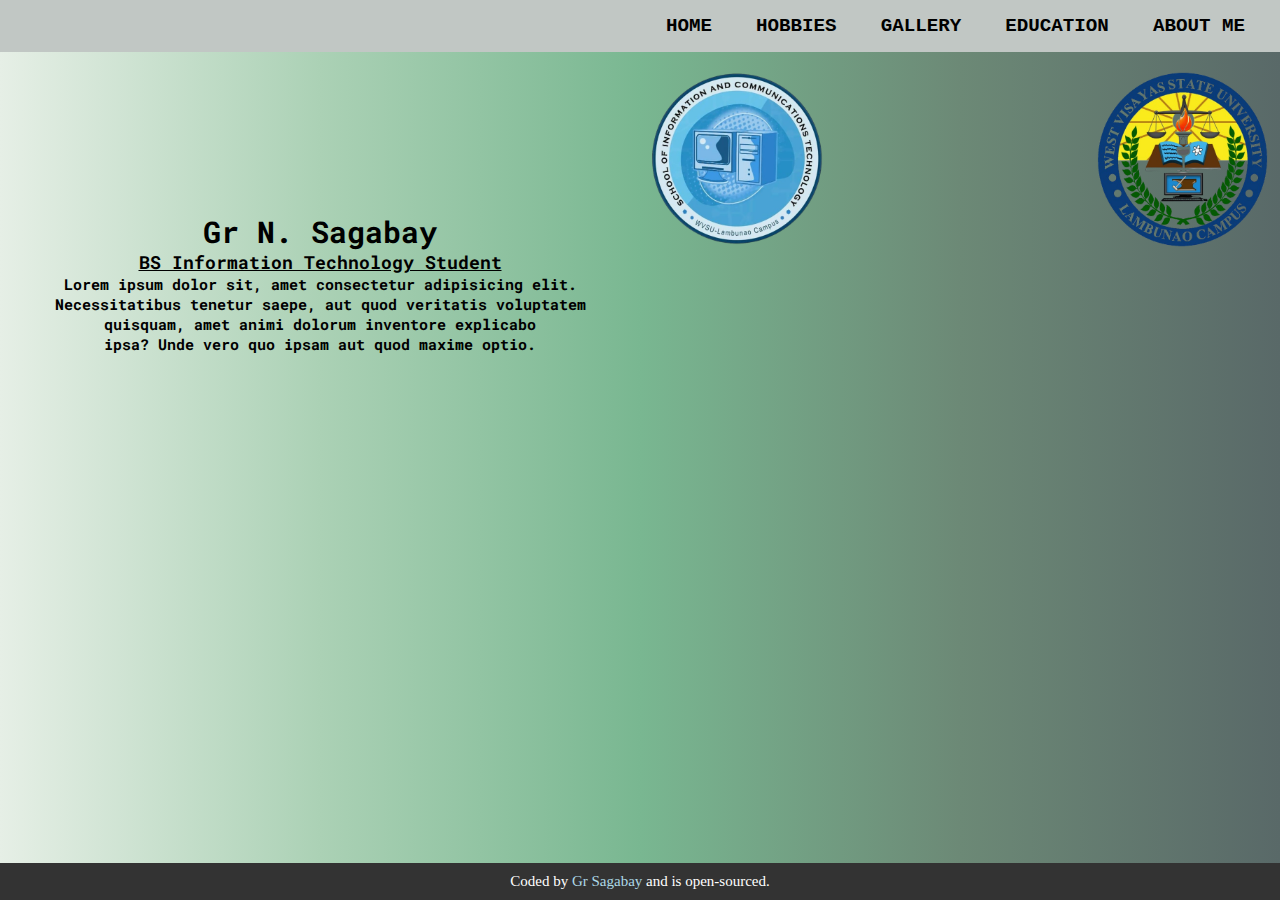
<file: index.html>
<!DOCTYPE html>
<html lang="en">
<head>
    <meta charset="UTF-8">
    <meta name="viewport" content="width=device-width, initial-scale=1.0">
    <title>Sagabay</title>
    <link rel="stylesheet" href="styles/style.css">
    <link rel="preconnect" href="https://fonts.googleapis.com">
    <link rel="preconnect" href="https://fonts.gstatic.com" crossorigin>
    <link href="https://fonts.googleapis.com/css2?family=Roboto+Mono:ital,wght@0,100..700;1,100..700&display=swap" rel="stylesheet">
</head>
<body>
    <header>
        <nav>
            <a href="">HOME</a>
            <a href="hobby.html">HOBBIES</a>
            <a href="gallery.html">GALLERY</a>
            <a href="education.html">EDUCATION</a>
            <a href="about.html">ABOUT ME</a>
        </nav>
    </header>
    <div class="intro">
        <h1>Gr N. Sagabay</h1>
        <h3>BS Information Technology Student</h3>
        <p>Lorem ipsum dolor sit, amet consectetur adipisicing elit. <br>Necessitatibus tenetur saepe, aut quod veritatis voluptatem <br>quisquam, amet animi dolorum inventore explicabo <br>ipsa? Unde vero quo ipsam aut quod maxime optio.</p>
    </div>
    <div class="img">
        <img class="first" src="img/ict.png" width="175px">
        <img class="second" src="img/college.png" width="175px">
    </div>
    <div class="footer">
        Coded by <a href="https://github.com/grnsagabay102105/sagabaygr">Gr Sagabay</a> and is open-sourced.
      </div>
</body>
</html>
</file>
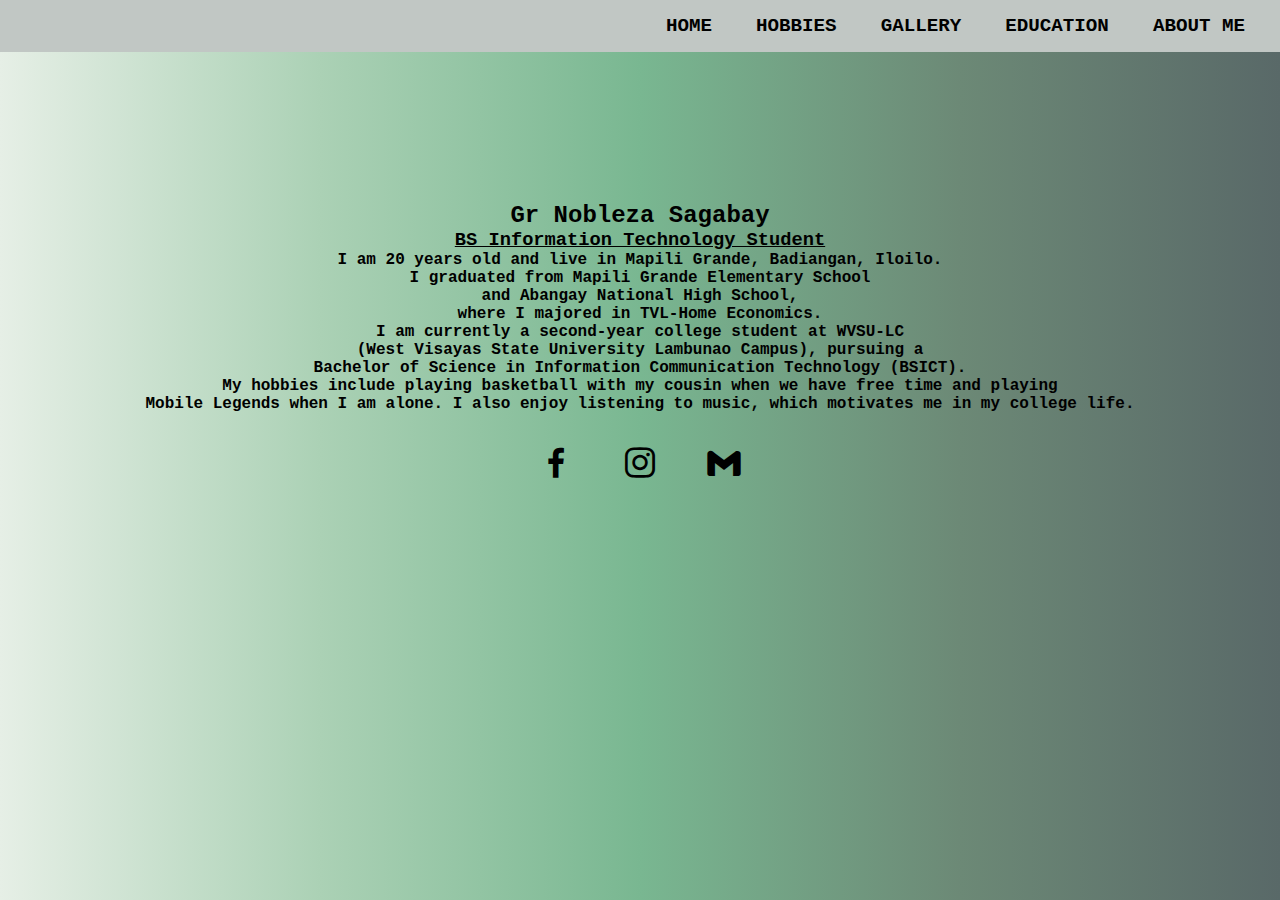
<file: about.html>
<!DOCTYPE html>
<html lang="en">
<head>
    <meta charset="UTF-8">
    <meta name="viewport" content="width=device-width, initial-scale=1.0">
    <title>Sagabay</title>
    <link rel="stylesheet" href="styles/style.css">
    <link href='https://unpkg.com/boxicons@2.1.4/css/boxicons.min.css' rel='stylesheet'>
</head>
<body>
    <header>
        <nav>
            <a href="index.html">HOME</a>
            <a href="hobby.html">HOBBIES</a>
            <a href="gallery.html">GALLERY</a>
            <a href="education.html">EDUCATION</a>
            <a href="about.html">ABOUT ME</a>
        </nav>
    </header>
    <div class="container">
        <h2>Gr Nobleza Sagabay</h2>
        <h3>BS Information Technology Student</h3>
        <p>I am 20 years old and live in Mapili Grande, Badiangan, Iloilo. <br>I graduated from Mapili Grande Elementary School <br>and Abangay National High School, <br>where I majored in TVL-Home Economics. <br>I am currently a second-year college student at WVSU-LC <br>(West Visayas State University Lambunao Campus), pursuing a <br>Bachelor of Science in Information Communication Technology (BSICT).<br>My hobbies include playing basketball with my cousin when we have free time and playing <br>Mobile Legends when I am alone. I also enjoy listening to music, which motivates me in my college life.</p>
        
    </div>
    <div class="socials">
        <a href=""><i class='bx bxl-facebook'></i></a>
        <a href=""><i class='bx bxl-instagram' ></i></a>
        <a href=""><i class='bx bxl-gmail'></i></a>
    </div>
</body>
</html>
</file>
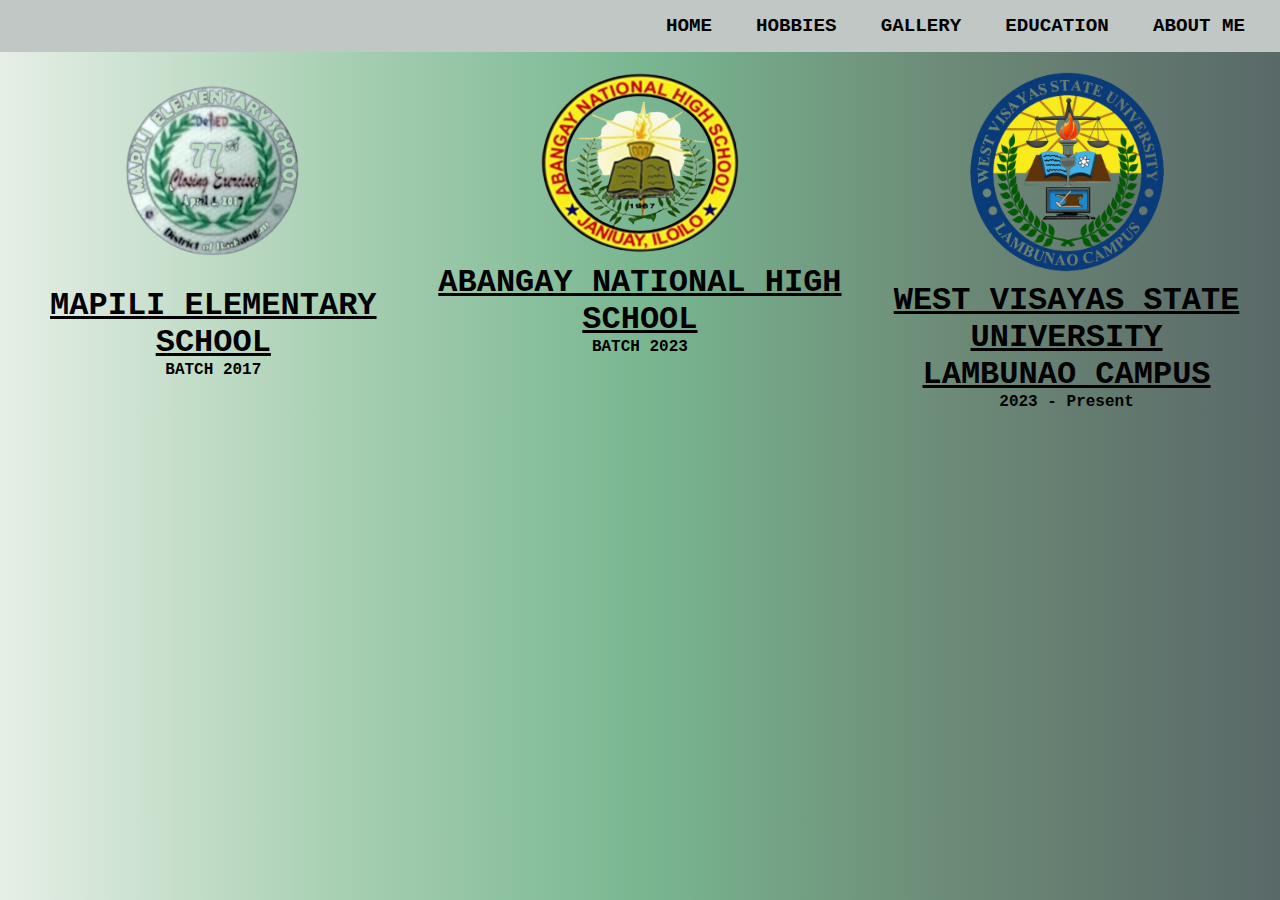
<file: education.html>
<!DOCTYPE html>
<html lang="en">
<head>
    <meta charset="UTF-8">
    <meta name="viewport" content="width=device-width, initial-scale=1.0">
    <title>Sagabay</title>
    <link rel="stylesheet" href="styles/style.css">
</head>
<body>
    <header>
        <nav>
            <a href="index.html">HOME</a>
            <a href="hobby.html">HOBBIES</a>
            <a href="gallery.html">GALLERY</a>
            <a href="education.html">EDUCATION</a>
            <a href="about.html">ABOUT ME</a>
        </nav>
    </header>
    <div class="school">
        <div id="first">
            <img src="img/mapili.png" width="200px">
            <h1>MAPILI ELEMENTARY SCHOOL</h1>
            <p>BATCH 2017</p>
        </div>
        <div id="second">
            <img src="img/abangay.png" width="200px">
            <h1>ABANGAY NATIONAL HIGH SCHOOL</h1>
            <p>BATCH 2023</p>
        </div>
        <div id="third">
            <img src="img/college.png" width="200px">
            <h1>WEST VISAYAS STATE UNIVERSITY <br>LAMBUNAO CAMPUS</h1>
            <p>2023 - Present</p>
        </div>
    </div>
</body>
</html>
</file>
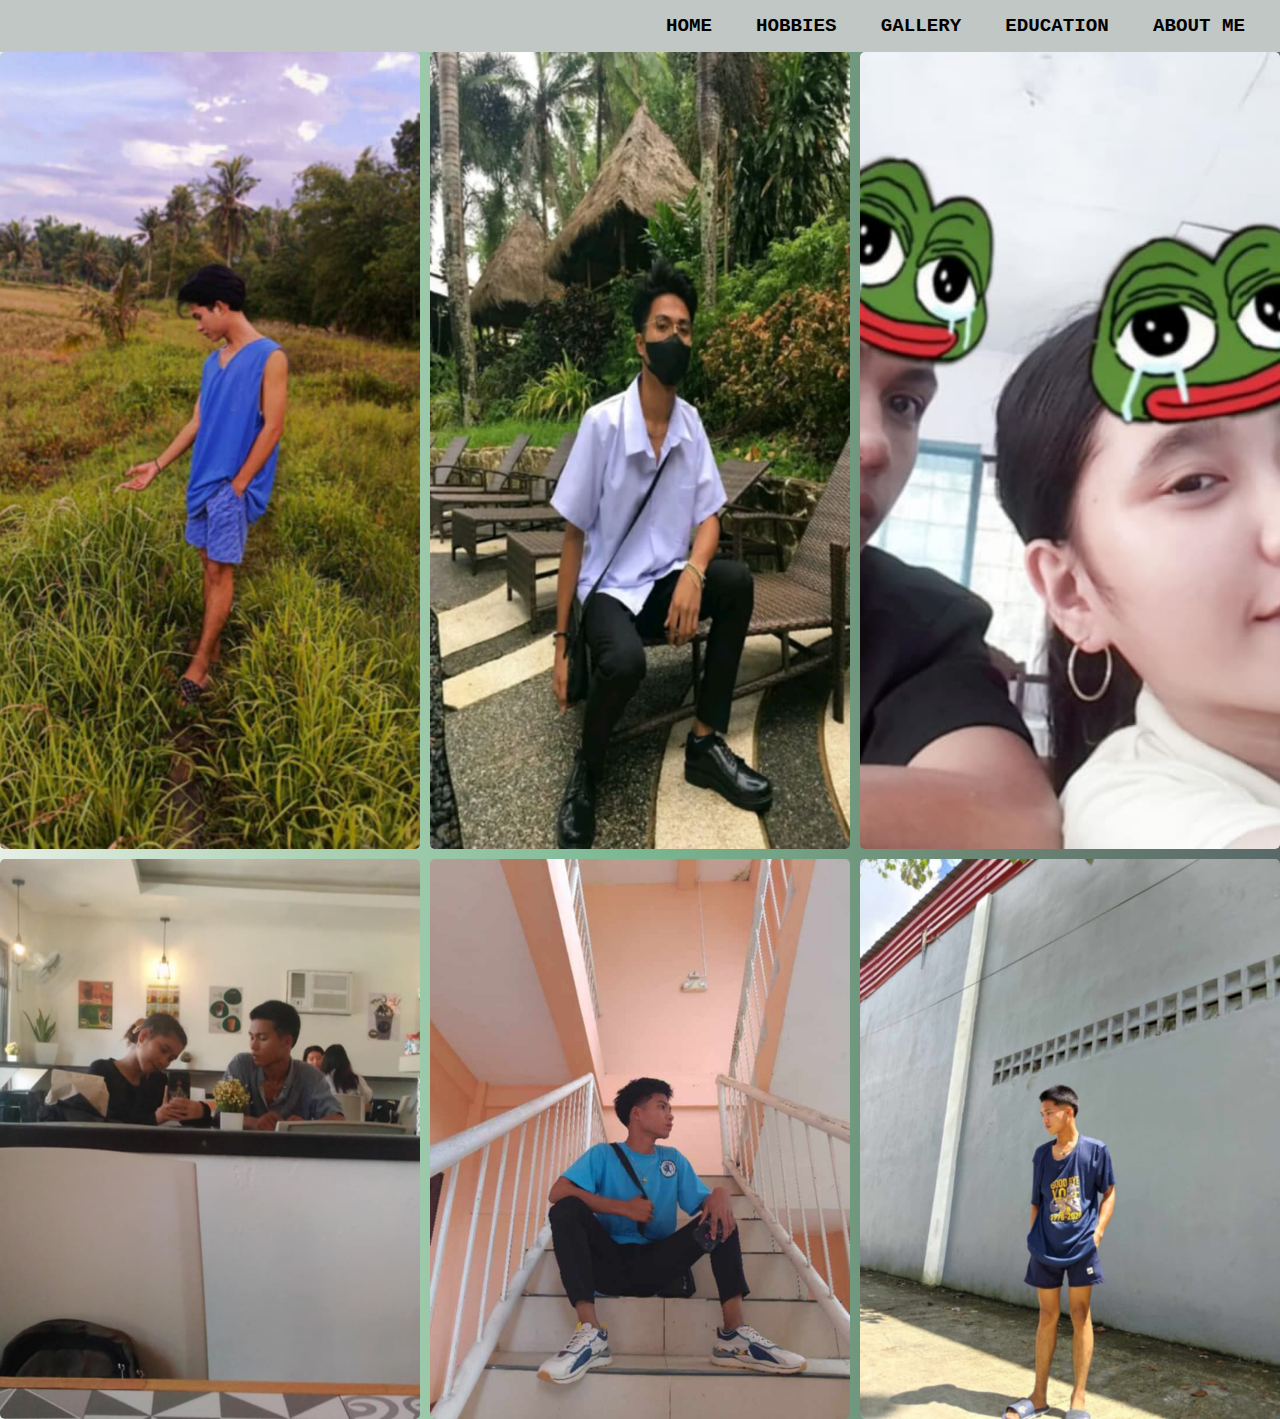
<file: gallery.html>
<!DOCTYPE html>
<html lang="en">
<head>
    <meta charset="UTF-8">
    <meta name="viewport" content="width=device-width, initial-scale=1.0">
    <title>Sagabay</title>
    <link rel="stylesheet" href="styles/style.css">
</head>
<body>
    <header>
        <nav>
            <a href="index.html">HOME</a>
            <a href="hobby.html">HOBBIES</a>
            <a href="gallery.html">GALLERY</a>
            <a href="education.html">EDUCATION</a>
            <a href="about.html">ABOUT ME</a>
        </nav>
    </header>
    <section>
        <div>
            <img src="img/img.jpg">
        </div>
        <div>
            <img src="img/img (1).jpg">
        </div>
        <div>
            <img class="pic3" src="img/img (2).jpg">
        </div>
        <div>
            <img class="pic4" src="img/img (3).jpg">
        </div>
        <div>
            <img src="img/img (4).jpg">
        </div>
        <div>
            <img src="img/img (5).jpg">
        </div>
    </section>
</body>
</html>
</file>
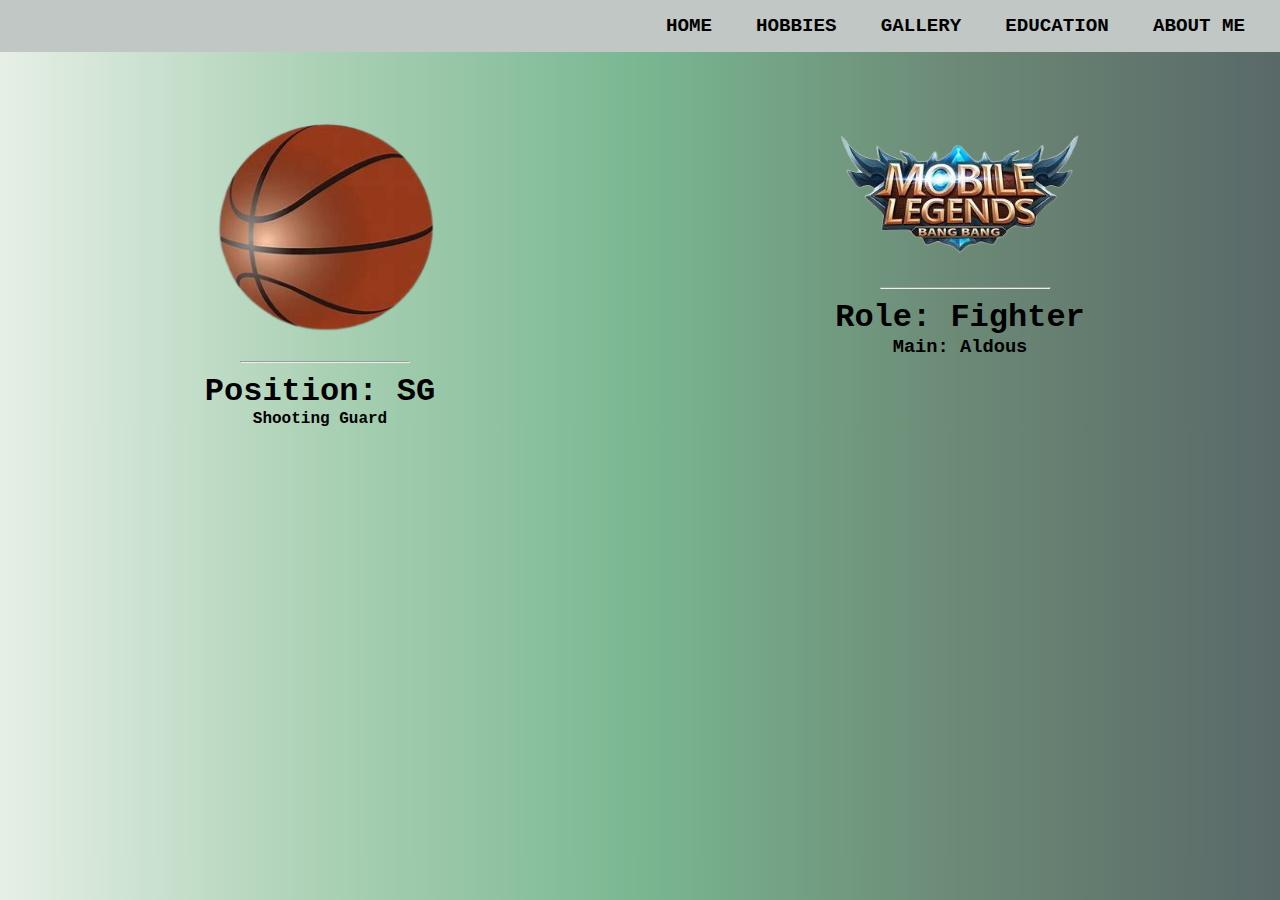
<file: hobby.html>
<!DOCTYPE html>
<html lang="en">
<head>
    <meta charset="UTF-8">
    <meta name="viewport" content="width=device-width, initial-scale=1.0">
    <title>Sagabay</title>
    <link rel="stylesheet" href="styles/style.css">
</head>
<body>
    <header>
        <nav>
            <a href="index.html">HOME</a>
            <a href="hobby.html">HOBBIES</a>
            <a href="gallery.html">GALLERY</a>
            <a href="education.html">EDUCATION</a>
            <a href="about.html">ABOUT ME</a>
        </nav>
    </header>
    <div class="hobby">
        <div class="ml">
            <img src="img/ball.png" width="250px">
            <hr>
            <h1>Position: SG</h1>
            <p>Shooting Guard</p>
        </div>
        <div class="ball">
            <img src="img/ml.png" width="250px">
            <hr>
            <h1>Role: Fighter</h1>
            <h3>Main: Aldous</h3>
        </div>
    </div>
</body>
</html>
</file>
<file: styles/style.css>
* {
    margin: 0;
    padding: 0;
    box-sizing: border-box;
}
body {
    background: linear-gradient(to left, #596968, #6c8976, #79b791, #abd1b5, #e6efe6);
    color: white;
}
nav{
    margin: 0;
    background-color:#c1c7c4;
    text-align: right;
    padding: 15px;
}
nav a{
    padding-inline: 20px;
    color: black;
    text-decoration: none;
    font-weight: bolder;
    font-family:'Courier New', Courier, monospace;
    font-size: larger;
}
nav a:hover{
    color: #1f34ad;
}
.intro h3{
    text-decoration: underline;
}
.intro{
    width: 50%;
    float: left;
    color: black;
    text-align: center;
    font-family: "Roboto Mono", monospace;
    margin-top: 150px;
    font-size: 15px;
}
.footer {
    position: fixed; 
    bottom: 0; 
    left: 0;
    width: 100%; 
    text-align: center; 
    padding: 10px; 
    background-color: #333; 
    color: white; 
    font-size: 15px; 
}
  
.footer a {
    color: #add8e6; 
    text-decoration: none; 
}
  
.footer a:hover {
    text-decoration: none; 
}
  
.img{
    width: 50%;
    float: right;
    margin-top: 20px;
    padding-left: 10px;
}
.first{
    float: left;
}
.second{
    float: right;
    margin-right: 10px;
}
/* Hobby */
.hobby{
    margin-top: 50px;
    text-align: center;
    font-family: 'Courier New', Courier, monospace;
    color: black;
}
.ml hr{
    margin-left: 240px;
    width: 170px;
}
h1{
    margin-top: 10px;
}
.ml{
    width: 50%;
    float: left;
}
.ball{
    width: 50%;
    float: right;
}
.ball hr{
    margin-left: 240px;
    width: 170px;
}
h3{
    text-decoration: none;
    font-weight: bold;
}
p{
    font-weight: bold;
}
/* Gallery */
*{
    margin: 0;
    padding: 0;
    box-sizing: border-box;
}
img{
    max-width: 100%;
    height: auto;
    vertical-align: middle;
    display: inline-block;
}
section{
    display: grid;
    grid-gap: 10px;
    grid-template-columns: auto auto auto;

}
section  div{
    display: flex;
    justify-content: center;
    text-align: center;
}
section  div  img{
    width: 100%;
    height: 100%;
    object-fit: cover;
    border-radius: 5px;
}
.pic3{
    grid-row: span 2;
}
/* Education */
.school{
    margin-top: 20px;
    display: flex;
    text-align: center;
    font-family:'Courier New', Courier, monospace;
    color: black;
}
#first{
    width: 33.33%;
    
}
#first h1{
    text-decoration: underline;
}
#second{
    width: 33.33%;
}
#second h1{
    text-decoration: underline;
}
#third{
    width: 33.33%;
}
#third h1{
    text-decoration: underline;
}
/* About Me */
.container{
    text-align: center;
    color: black;
    font-family: 'Courier New', Courier, monospace;
    margin-top: 150px;
    font-weight: bolder;
}
.container h3{
    text-decoration:underline;
}
.socials{
    text-align: center;
}
.socials i{
    padding-top: 30px;
    font-size: 40px;
    color: black;
    text-align: center;
    padding-inline: 20px;
}
</file>
